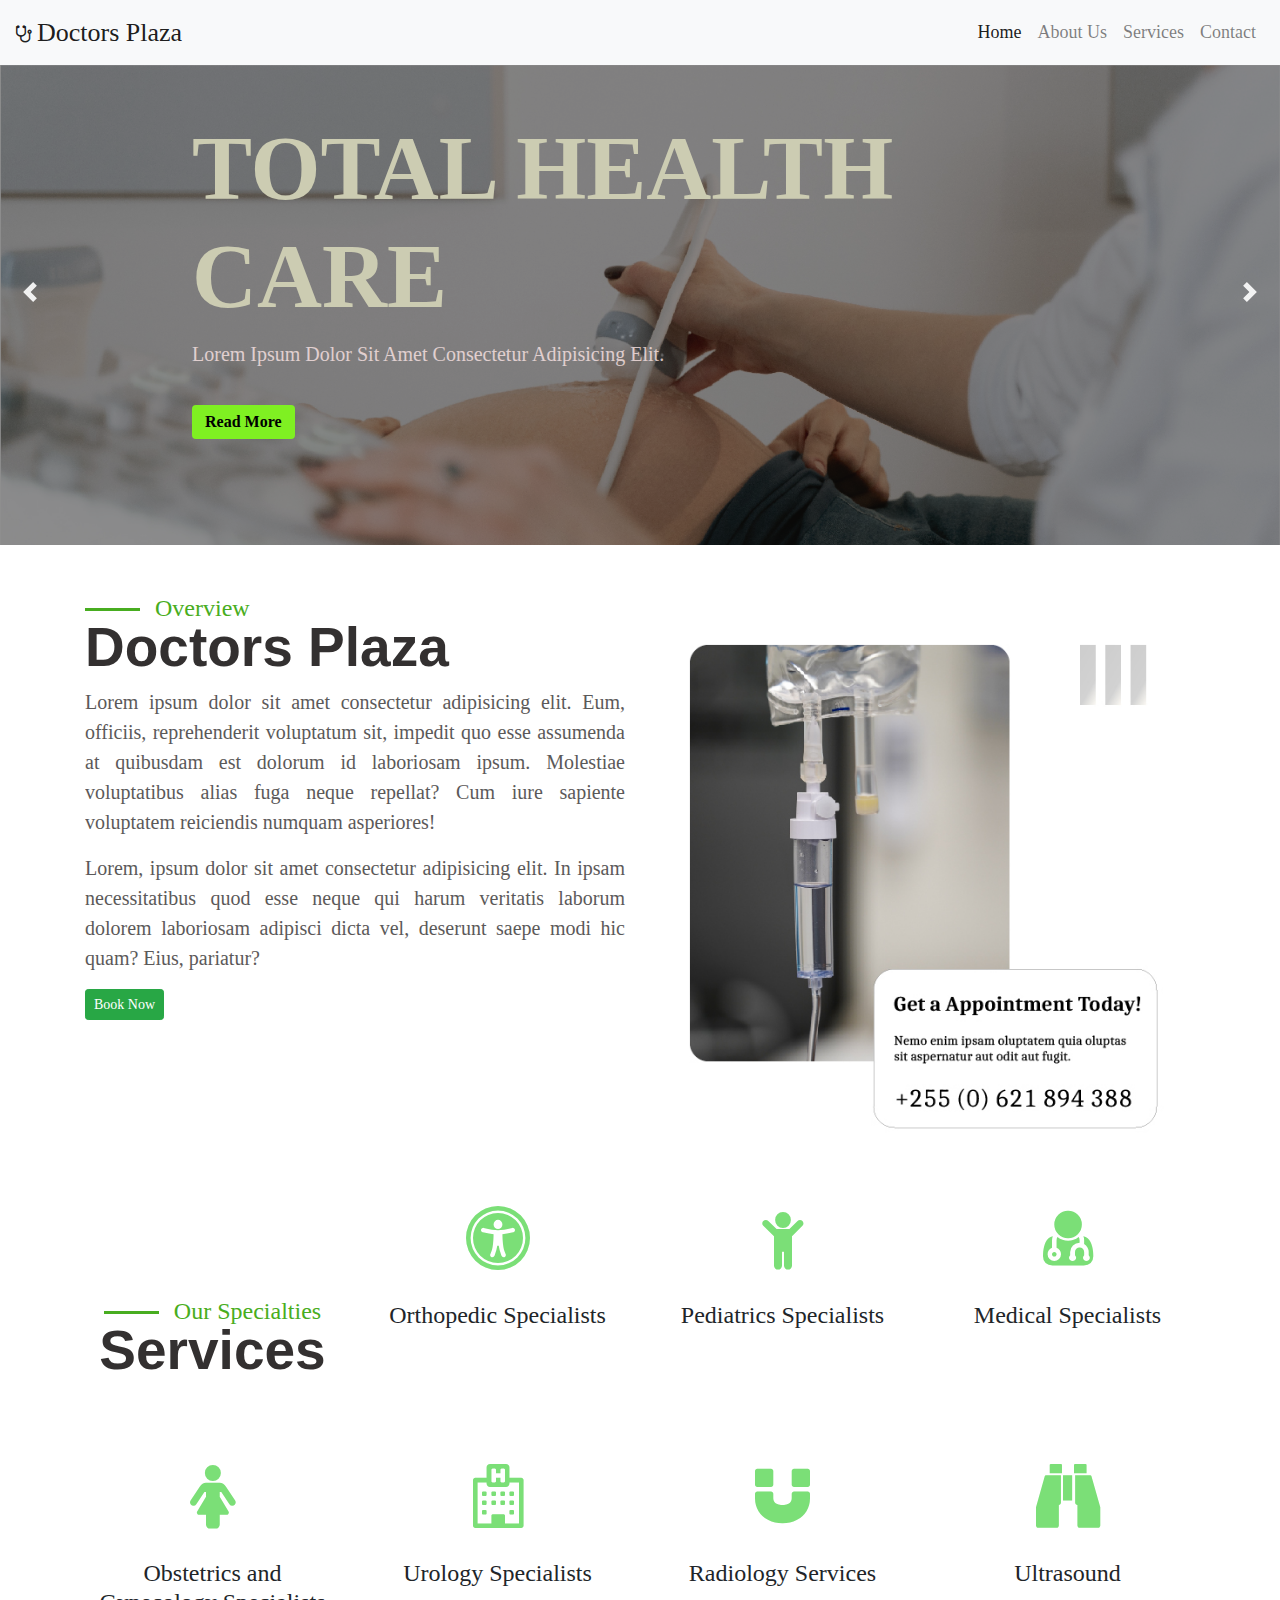
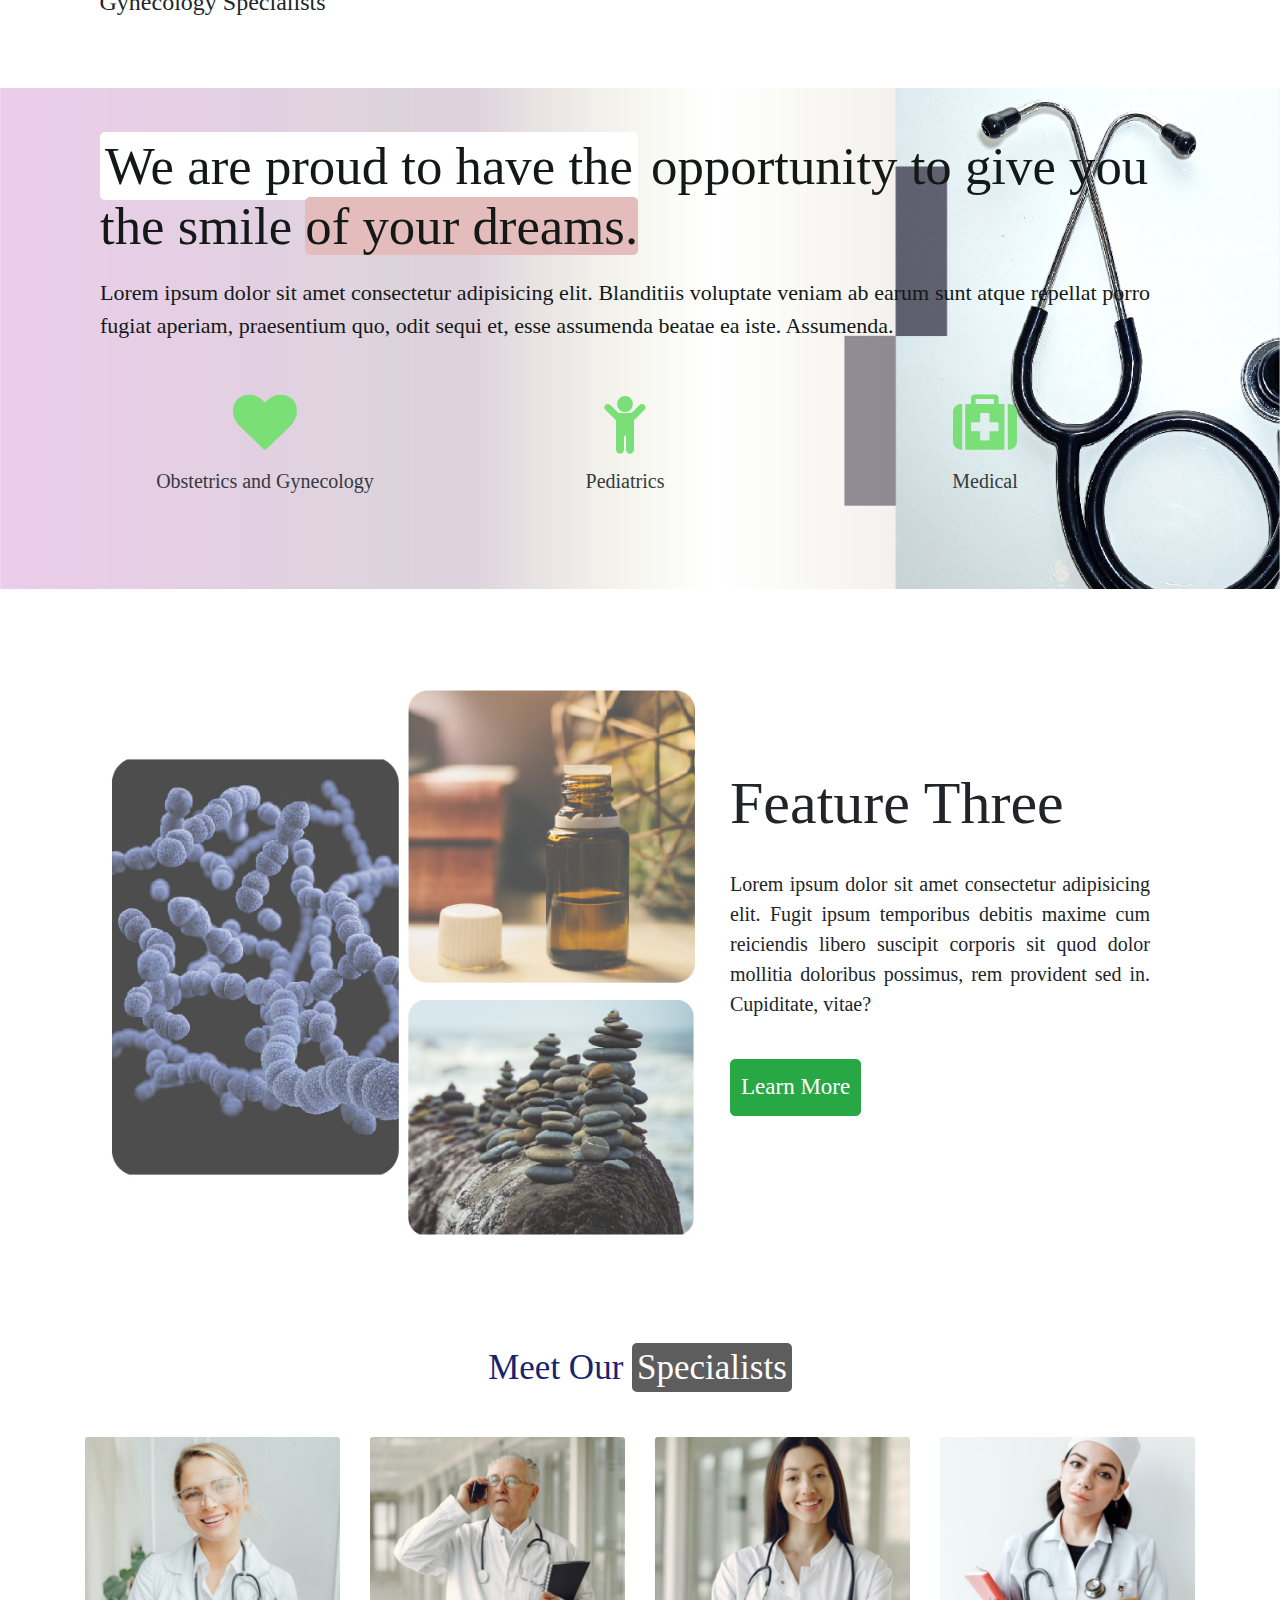
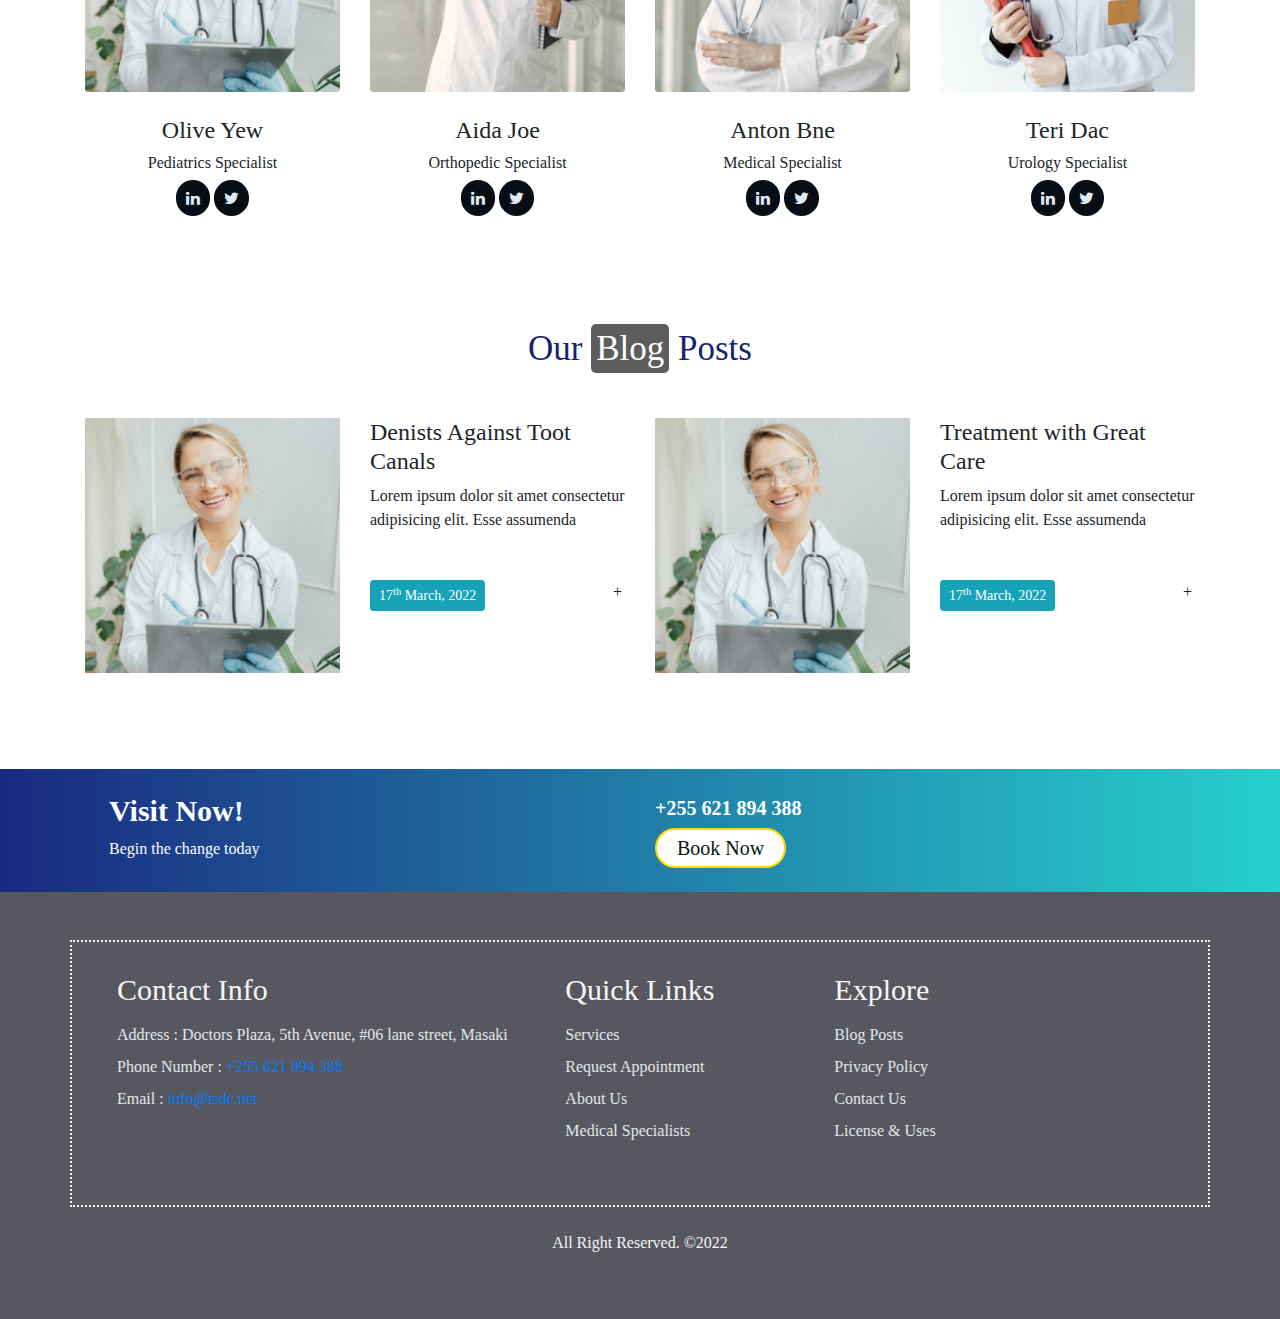
<file: index.html>
<!DOCTYPE html>
<html lang="en">
  <head>
    <meta charset="UTF-8" />
    <meta http-equiv="X-UA-Compatible" content="IE=edge" />
    <meta name="viewport" content="width=device-width, initial-scale=1.0" />
    <title>Doctors Plaza</title>
    <link rel="shortcut icon" href="./img/favicon.png" type="image/x-icon" />

    <!-- CSS  -->
    <link rel="stylesheet" href="/css/bootstrap.min.css" />
    <link rel="stylesheet" href="/css/owl.carousel.min.css" />
    <link rel="stylesheet" href="/css/owl.theme.default.css" />
    <link rel="stylesheet" href="/font-awesome-4.7.0/css/font-awesome.min.css" />
    <!-- <link rel="stylesheet" href="/css/jquery-ui.css"> -->
    <link rel="stylesheet" href="/css/style.css" />
  </head>
  <body>
    <!-- Navbar  -->
    <nav class="navbar navbar-expand-lg navbar-light bg-light">
      <a class="navbar-brand" href="#">
        <i class="fa fa-stethoscope" aria-hidden="true"></i>
        <span>Doctors Plaza</span>
      </a>

      <button
        class="navbar-toggler"
        type="button"
        data-toggle="collapse"
        data-target="#navbarSupportedContent"
        aria-controls="navbarSupportedContent"
        aria-expanded="false"
        aria-label="Toggle navigation"
      >
        <span class="navbar-toggler-icon"></span>
      </button>

      <div class="collapse navbar-collapse" id="navbarSupportedContent">
        <ul class="navbar-nav ml-auto">
          <li class="nav-item active">
            <a class="nav-link nav-link-menu" href="/"
              >Home <span class="sr-only">(current)</span></a
            >
          </li>
          <li class="nav-item">
            <a class="nav-link nav-link-menu" href="#aboutus">About Us</a>
          </li>
          <li class="nav-item">
            <a class="nav-link nav-link-menu" href="#services">Services</a>
          </li>

          <li class="nav-item">
            <a class="nav-link nav-link-menu" href="#contact">Contact</a>
          </li>
        </ul>
      </div>
    </nav>

    <!-- Slider  -->
    <section class="w3l-banner-slider-main">
      <div class="bannerhny-content">
        <!-- Banner slider -->
        <div class="content-baner-inf">
          <div
            id="carouselExampleIndicators"
            class="carousel slide"
            data-ride="carousel"
          >
            <ol class="carousel-indicators">
              <li
                data-target="#carouselExampleIndicators"
                data-slide-to="0"
                class="active"
              ></li>
              <li
                data-target="#carouselExampleIndicators"
                data-slide-to="1"
              ></li>
              <li
                data-target="#carouselExampleIndicators"
                data-slide-to="2"
              ></li>
            </ol>
            <div class="carousel-inner">
              <div class="carousel-item active">
                <div class="container">
                  <div class="carousel-caption">
                    <h3 class="caro_h3">Total Health Care</h3>
                    <p>
                      Lorem ipsum dolor sit amet consectetur adipisicing elit.
                    </p>
                    <div class="d-flex">
                      <a href="#services" class="banner-btn btn">Read More</a>
                    </div>
                  </div>
                </div>
              </div>
              <div class="carousel-item item2">
                <div class="container">
                  <div class="carousel-caption">
                    <h3 class="caro_h3_2">Serve Beyond <span>Expectation</span></h3>
                    <p>
                    Lorem ipsum dolor sit amet consectetur adipisicing elit.
                    </p>
                    <div class="d-flex">
                      <a href="#services" class="banner-btn btn">Read More</a>
                    </div>
                  </div>
                </div>
              </div>
              <div class="carousel-item item3">
                <div class="container">
                  <div class="carousel-caption">
                    <h3 class="caro_h3_2">Your New Smile</h3>
                    <p>
                      Lorem ipsum dolor sit amet consectetur adipisicing elit.
                    </p>
                    <div class="d-flex">
                      <a href="#services" class="banner-btn btn">Read More</a>
                    </div>
                  </div>
                </div>
              </div>
            </div>
            <a
              class="carousel-control-prev"
              href="#carouselExampleIndicators"
              role="button"
              data-slide="prev"
            >
              <span
                class="carousel-control-prev-icon"
                aria-hidden="true"
              ></span>
              <span class="sr-only">Previous</span>
            </a>
            <a
              class="carousel-control-next"
              href="#carouselExampleIndicators"
              role="button"
              data-slide="next"
            >
              <span
                class="carousel-control-next-icon"
                aria-hidden="true"
              ></span>
              <span class="sr-only">Next</span>
            </a>
          </div>
        </div>
      </div>
    </section>

    <!-- About Us - Overview -->
    <section class="container py-5 overview">
      <div class="row">
        <div class="col-md-6 mb-4">
          <div class="header-title">
            <span class="sub-title">Overview</span>
            <h3 class="hny-title text-left">Doctors Plaza</h3>
          </div>
          <div class="mt-3 mb-3 text-justify">
            <p>
              Lorem ipsum dolor sit amet consectetur adipisicing elit. Eum,
              officiis, reprehenderit voluptatum sit, impedit quo esse assumenda
              at quibusdam est dolorum id laboriosam ipsum. Molestiae
              voluptatibus alias fuga neque repellat? Cum iure sapiente
              voluptatem reiciendis numquam asperiores!
            </p>
            <div></div>
            <p>
              Lorem, ipsum dolor sit amet consectetur adipisicing elit. In ipsam
              necessitatibus quod esse neque qui harum veritatis laborum dolorem
              laboriosam adipisci dicta vel, deserunt saepe modi hic quam? Eius,
              pariatur?
            </p>
          </div>
          <div>
            <a href="#!" class="btn btn-success btn-sm">Book Now</a>
          </div>
        </div>
        <div class="col-md-6">
          <div class="pos-center">
            <img
              src="/img/appointment.jpg"
              class="img-fluid rounded mt-4"
              alt="Doctors Plaza"
            />
          </div>
        </div>
      </div>
    </section>

    <!-- Services -->
    <section class="container overview text-center">
      <div class="row mb-4">
        <div class="col-md-3 mb-5">
          <div class="header-title mt-lg-5 pos-center-1 xl-mt-6">
            <span class="sub-title">Our Specialties</span>
            <h3 class="hny-title">Services</h3>
          </div>
        </div>
        <div class="col-md-3 mb-3">
          <div class="card border-0">
            <i class="fa fa-universal-access fa-4x" aria-hidden="true"></i>
            <h4 class="mt-3 text-center">Orthopedic Specialists</h4>
          </div>
        </div>
        <div class="col-md-3 mb-3">
          <div class="card border-0">
            <i class="fa fa-child fa-4x" aria-hidden="true"></i>
            <h4 class="mt-3 text-center">Pediatrics Specialists</h4>
          </div>
        </div>
        <div class="col-md-3 mb-3">
          <div class="card border-0">
            <i class="fa fa-user-md fa-4x" aria-hidden="true"></i>
           <h4 class="mt-3 text-center">Medical Specialists</h4>
          </div>
        </div>
      </div>
      <div class="row">
        <div class="col-md-3 mb-3">
          <div class="card border-0">
            <i class="fa fa-female fa-4x" aria-hidden="true"></i>
            <h4 class="mt-3 text-center">
              Obstetrics and Gynecology Specialists
            </h4>
          </div>
        </div>
        <div class="col-md-3 mb-3">
          <div class="card border-0">
            <i class="fa fa-hospital-o fa-4x" aria-hidden="true"></i>
            <h4 class="mt-3 text-center">Urology Specialists</h4>
          </div>
        </div>
        <div class="col-md-3 mb-3">
          <div class="card border-0">
            <i class="fa fa-magnet fa-4x" aria-hidden="true"></i>
            <h4 class="mt-3 text-center">Radiology Services</h4>
          </div>
        </div>
        <div class="col-md-3 mb-3">
          <div class="card border-0">
            <i class="fa fa-binoculars fa-4x" aria-hidden="true"></i>
            <h4 class="mt-3 text-center">Ultrasound</h4>
          </div>
        </div>
      </div>
    </section>

    <!-- Feature 01  -->
    <section class="py-5 feature-stats mt-lg-5">
      <div class="container text-dark">
        <div class="row container">
          <div class="col-md-12 mb-4">
            <h3>
              <span class="stats-h3-1">We are proud to have the</span>
              opportunity to give you the smile
              <span class="stats-h3-2">of your dreams.</span>
            </h3>
            <p class="text-justify stats-p">
              Lorem ipsum dolor sit amet consectetur adipisicing elit.
              Blanditiis voluptate veniam ab earum sunt atque repellat porro
              fugiat aperiam, praesentium quo, odit sequi et, esse assumenda
              beatae ea iste. Assumenda.
            </p>

            <div class="row mt-4 outline text-center mt-5">
              <div class="col-md-4 mb-3">
                <i class="fa fa-heart fa-4x" aria-hidden="true"></i>
                <h5>Obstetrics and Gynecology</h5>
              </div>
              <div class="col-md-4 mb-3">
                <i class="fa fa-child fa-4x" aria-hidden="true"></i>
                <h5>Pediatrics</h5>
              </div>
              <div class="col-md-4">
                <i class="fa fa-medkit fa-4x" aria-hidden="true"></i>
                <h5>Medical</h5>
              </div>
            </div>
          </div>
          <!-- <div class="col-md-5"></div> -->
        </div>
      </div>
    </section>

    <!-- Our Pride -->
    <section class="py-5 mb-3 container">
      <div class="row container">
        <div class="col-md-7 mb-3">
          <img src="/img/feature 2.jpg" class="img-fluid pos-center-2" alt="" />
        </div>
        <div class="col-md-5">
          <div class="feature-01-wrapper">
            <h3>Feature Three</h3>
            <p class="lead">
              Lorem ipsum dolor sit amet consectetur adipisicing elit. Fugit
              ipsum temporibus debitis maxime cum reiciendis libero suscipit
              corporis sit quod dolor mollitia doloribus possimus, rem provident
              sed in. Cupiditate, vitae?
            </p>
            <a href="#!" class="btn btn-sm btn-success">Learn More</a>
          </div>
        </div>
      </div>
    </section>

    <!-- Our Specialists  -->
    <section class="container teams">
      <div class="header">
        <h3>Meet Our <span>Specialists</span></h3>
      </div>
      <div class="row mt-5">
        <div class="col-md-3 mb-5">
          <div class="card border-0 text-center">
            <img src="/img/team1.jpg" alt="" class="card-img" />
            <h4 class="mt-4">Olive Yew</h4>
            <h6>Pediatrics Specialist</h6>
            <div class="social">
              <span class="fa fa-linkedin mb-3" aria-hidden="true"></span>
              <span class="fa fa-twitter" aria-hidden="true"></span>
            </div>
            
          </div>
        </div>
        <div class="col-md-3 mb-3 text-center">
          <div class="card border-0">
            <img src="/img/team2.jpg" alt="" class="card-img" />
            <h4 class="mt-4">Aida Joe</h4>
            <h6>Orthopedic Specialist</h6>
            <div class="social">
              <span class="fa fa-linkedin mb-3" aria-hidden="true"></span>
              <span class="fa fa-twitter" aria-hidden="true"></span>
            </div>
          </div>
        </div>
        <div class="col-md-3 mb-3 text-center">
          <div class="card border-0">
            <img src="/img/team3.jpg" alt="" class="card-img" />
            <h4 class="mt-4">Anton Bne</h4>
            <h6>Medical Specialist</h6>
            <div class="social">
              <span class="fa fa-linkedin mb-3" aria-hidden="true"></span>
              <span class="fa fa-twitter" aria-hidden="true"></span>
            </div>
          </div>
        </div>
        <div class="col-md-3 mb-3 text-center">
          <div class="card border-0">
            <img src="/img/team4.jpg" alt="" class="card-img" />
            <h4 class="mt-4">Teri Dac</h4>
            <h6>Urology Specialist</h6>
            <div class="social">
              <span class="fa fa-linkedin mb-3" aria-hidden="true"></span>
              <span class="fa fa-twitter" aria-hidden="true"></span>
            </div>
          </div>
        </div>
      </div>
    </section>

    <!-- Blog   -->
    <section class="container teams py-5">
      <div class="header">
        <h3>Our <span>Blog</span> Posts</h3>
      </div>
      <div class="row mt-5 mb-3">
        <div class="col-md-6 mb-3">
          <div class="row">
            <div class="col-md-6 mb-3">
              <img src="/img/team1.jpg" alt="" class="img-fluid" />
            </div>
            <div class="col-md-6 mb-3">
              <h4>Denists Against Toot Canals</h4>
              <p>
                Lorem ipsum dolor sit amet consectetur adipisicing elit. Esse
                assumenda
              </p>
              <div class="d-flex justify-content-between date-post mt-lg-5 mt-sm-3">
                <div>
                  <button class="btn btn-sm btn-info">
                    17<sup>th</sup> March, 2022
                  </button>
                </div>
                <div><span>+</span></div>
              </div>
            </div>
          </div>
        </div>
        <div class="col-md-6 mb-3">
          <div class="row">
            <div class="col-md-6 mb-3">
              <img src="/img/team1.jpg" alt="" class="img-fluid" />
            </div>
            <div class="col-md-6 mb-3">
              <h4>Treatment with Great Care</h4>
              <p>
                Lorem ipsum dolor sit amet consectetur adipisicing elit. Esse
                assumenda
              </p>
              <div class="d-flex justify-content-between date-post mt-lg-5  mt-sm-3">
                <div>
                  <button class="btn btn-sm btn-info">
                    17<sup>th</sup> March, 2022
                  </button>
                </div>
                <div><span>+</span></div>
              </div>
            </div>
          </div>
        </div>
      </div>
    </section>

    <!-- Call for action  -->
    <section class="call-to-action">
     <div class="container">
       <div class="row p-4">
         <div class="col-md-6 col-sm-6 side-1">
          <h3>Visit Now!</h3>
          <h6>Begin the change today</h6>
         </div>
         <div class="col-md-6 col-sm-6 side-2">
           <div>
              <a class="tel" href="tel:+255 621 894 388">+255 621 894 388</a>
           </div>
          <div class="">
            <a class="btn btn-sm btn-success appointment" href="#!">Book Now</a>
          </div>
         </div>
       </div>
     </div>
    </section>

    <!-- Footer  -->
    <section class="footer pt-4">
      <div class="container py-4 pb-5">
        <div class="row">
          <div class="col-md-5 mb-4">
            <div class="contact-info ">
              <h4>Contact Info</h4>
              <p class="mb-2">Address : Doctors Plaza, 5th Avenue, #06 lane street, Masaki</p>
              <p class="mb-2">Phone Number : <a href="tel:+255 621 894 388">+255 621 894 388</a></p>
              <p class="mb-2">Email : <a href="mailto:info@tsdc.net">info@tsdc.net</a></p>
            </div>
          </div>
          <div class="col-md-3 mb-4">
            <div class="quick-mune ">
              <h4>Quick Links</h4>
              <p class="mb-2"><a href="#!">Services</a></p>
              <p class="mb-2"><a href="#!">Request Appointment</a></p>
              <p class="mb-2"><a href="#!">About Us</a></p>
              <p class="mb-2"><a href="#!">Medical Specialists</a></p>
            </div>
          </div>
          <div class="col-md-4">
            <div class="quick-explore">
              <h4>Explore</h4>
              <p class="mb-2"><a href="#!">Blog Posts</a></p>
              <p class="mb-2"><a href="#!">Privacy Policy</a></p>
              <p class="mb-2"><a href="#!">Contact Us</a></p>
              <p class="mb-2"><a href="#!">License & Uses</a></p>
            </div>
          </div>
          
        </div>
        <div class="copyright text-center mt-4">
          <p>All Right Reserved. ©2022</p>
        </div>
      </div>
      
    </section>

    <!-- Scripts -->
    <script src="/js/jquery.min.js"></script>
    <script src="/js/bootstrap.min.js"></script>
    <script src="/js/owl.carousel.min.js"></script>
  </body>
</html>
</file>
<file: css/style.css>
:root {
  --primary-color: #037ef3;
  --secondary-color: #26d0ce;
  --font-color: #363636;
  --bg-color: #fff;
  --heading-color: #060606;
  --border-radius: 8px;
  --border-radius-full: 30px;
  --border-color-light: #eee;
  --iframe-filter: grayscale(0%);
  --bg-grey: #f4f4f4;
  --bg-light: #fafafb;
  --serach-shadow: rgb(0 0 0 / 5%);
  --disable-color: #d8d6d6;
  --box-shadow: 0 20px 62px rgba(4, 20, 69, 0.1);
  --layer: linear-gradient(
    to right,
    rgb(26 41 128 / 78%),
    rgb(46 234 232 / 59%)
  );
  --gradient-color: linear-gradient(to right, #1a2980, #26d0ce);
}

[data-theme="dark"] {
  --primary-color: #037ef3;
  --secondary-color: #26d0ce;
  --font-color: #b7b7b7;
  --bg-color: #09131d;
  --heading-color: #fdfffc;
  --border-color-light: rgba(255, 255, 255, 0.2);
  --iframe-filter: grayscale(100%);
  --bg-grey: #131917;
  --bg-light: #060d15;
  --serach-shadow: rgb(6 8 8);
  --disable-color: #5d5d5d;
  --box-shadow: 0 1rem 3rem rgb(4 8 12);
  --layer: linear-gradient(
    to right,
    rgb(17 26 82 / 78%),
    rgb(26 136 135 / 59%)
  );
  --gradient-color: linear-gradient(to right, #17246d, #20a7a5);
}

body {
  font-family: Georgia, "Times New Roman", Times, serif;
}

.navbar .navbar-brand span {
  font-size: 26px;
  font-weight: 500;
}
.navbar-nav .nav-item .nav-link {
  font-size: 18px;
  font-weight: 400;
  font-stretch: extra-expanded;
}

/* Sliders Start*/
.w3l-banner-slider-main {
  font-family: Cambria, Cochin, Georgia, Times, "Times New Roman", serif;
}

.w3l-banner-slider-main ol.carousel-indicators {
  margin: 0;
}

.w3l-banner-slider-main .carousel-item {
  min-height: 30em;
  position: relative;
  z-index: 1;
}

.w3l-banner-slider-main .carousel-item {
  background: url(../img/slider\ 1.jpg) no-repeat;
  background-size: cover;
  -webkit-background-size: cover;
  -o-background-size: cover;
  -ms-background-size: cover;
  -moz-background-size: cover;
}

.w3l-banner-slider-main .carousel-item.item2 {
  background: url(../img/slider\ 2.jpg) no-repeat;
  background-size: cover;
  -webkit-background-size: cover;
  -o-background-size: cover;
  -ms-background-size: cover;
  -moz-background-size: cover;
}

.w3l-banner-slider-main .carousel-item.item3 {
  background: url(../img/slider\ 4.jpg) no-repeat;
  background-size: cover;
  -webkit-background-size: cover;
  -o-background-size: cover;
  -ms-background-size: cover;
  -moz-background-size: cover;
}

.w3l-banner-slider-main .carousel-item:before {
  content: "";
  background: rgba(16, 16, 16, 0.470588);
  position: absolute;
  top: 0;
  min-height: 100%;
  left: 0;
  right: 0;
  z-index: -1;
}

.w3l-banner-slider-main .carousel-caption h3 {
  font-size: 90px;
  text-transform: uppercase;
  font-weight: 900 !important;
  /* line-height: 120px; */
  color: #ccccb2;
  /* fallback for old browsers */
  color: -webkit-linear-gradient(to right, #757519, #ccccb2);
  /* Chrome 10-25, Safari 5.1-6 */
  color: linear-gradient(to right, #757519, #ccccb2);
  /* W3C, IE 10+/ Edge, Firefox 16+, Chrome 26+, Opera 12+, Safari 7+ */
}

.w3l-banner-slider-main .carousel-caption p {
  color: rgb(250, 228, 228);
  text-transform: capitalize;
  font-size: 20px;
  font-weight: 500;
  opacity: 0.8;
}

.w3l-banner-slider-main a.banner-btn.btn {
  display: inline-block;
  outline: none;
  border: none;
  font-weight: 600;
  padding: 5px 13px;
  font-size: 16px;
  background-color: #7ff022;
  margin-top: 20px;
  color: black;
}

.w3l-banner-slider-main a.banner-btn.btn:hover {
  background: #ff6768;
  color: #fff;
}

.w3l-banner-slider-main .b-ck {
  display: block;
}

.w3l-banner-slider-main .carousel-indicators {
  bottom: 7%;
  left: 0%;
  cursor: pointer;
  display: none;
}

.w3l-banner-slider-main .carousel-caption {
  text-align: left;
  margin: 0 auto;
  position: absolute;
  right: 15%;
  bottom: 18%;
  left: 15%;
  z-index: 10;
}

.w3l-banner-slider-main .carousel-item > img {
  position: absolute;
  top: 0;
  left: 0;
  min-width: 100%;
  height: 40em;
}

.w3l-banner-slider-main .carousel-control {
  line-height: 40em;
}

.w3l-banner-slider-main .carousel-indicators li {
  box-sizing: content-box;
  flex: 0 1 auto;
  width: 30px;
  height: 3px;
  margin-right: 3px;
  margin-left: 3px;
  text-indent: -999px;
  cursor: pointer;
  background-color: #fff;
  background-clip: padding-box;
  border-top: 10px solid transparent;
  border-bottom: 10px solid transparent;
  opacity: 0.5;
  transition: opacity 0.6s ease;
}

.w3l-banner-slider-main .carousel-indicators .active {
  background: #03cce6;
  width: 30px;
  height: 3px;
}

.w3l-banner-slider-main .carousel-control-prev,
.w3l-banner-slider-main .carousel-control-next {
  background: none;
  position: absolute;
  top: 42%;
  bottom: 0;
  z-index: 1;
  display: flex;
  align-items: center;
  justify-content: center;
  color: #fff;
  text-align: center;
  /* opacity: 0.5; */
  transition: opacity 0.15s ease;
  height: 50px;
  width: 60px;
  padding: -10px;
  opacity: 0.9;
}

@media (max-width: 1080px) {
  .w3l-banner-slider-main .carousel-caption h3 {
    font-size: 50px;
    line-height: 50px;
  }
}

@media (max-width: 900px) {
  .w3l-banner-slider-main .carousel-caption h3 {
    font-size: 40px;
    /* line-height: 100px; - Updated */
  }
}

@media (max-width: 832px) {
  .w3l-banner-slider-main .carousel-caption h3 {
    font-size: 40px;
    line-height: 50px;
  }
}

@media (max-width: 767px) {
  .w3l-banner-slider-main .carousel-item {
    min-height: 30em;
  }
}

@media (max-width: 667px) {
  .w3l-banner-slider-main .carousel-caption h3 {
    font-size: 40px;
    line-height: 50px;
  }
  .w3l-banner-slider-main a.banner-btn.btn {
    padding: 12px 26px;
    font-size: 14px;
    margin-top: 10px;
  }
}

@media (max-width: 600px) {
  .w3l-banner-slider-main .carousel-caption h3 {
    font-size: 50px;
    /* line-height: 80px; */
  }
  .w3l-banner-slider-main .carousel-caption p {
    font-size: 15px;
  }
}

@media (max-width: 569px) {
  .w3l-banner-slider-main .carousel-caption h3 {
    font-size: 40px;
    line-height: 70px;
  }
}

@media (max-width: 595px) {
  .w3l-banner-slider-main .carousel-caption h3 {
    font-size: 40px;
    line-height: 50px;
  }
}

@media (max-width: 595px) {
  .w3l-banner-slider-main .carousel-caption h3 {
    font-size: 40px;
    line-height: 50px;
  }
}

@media (max-width: 490px) {
  .w3l-banner-slider-main .carousel-caption h3 {
    font-size: 40px;
    line-height: 50px;
  }
  .w3l-banner-slider-main .carousel-caption p {
    font-size: 14px;
  }
  .w3l-banner-slider-main .carousel-item {
    min-height: 26em;
  }
}

@media (max-width: 440px) {
  .w3l-banner-slider-main .carousel-caption h3 {
    font-size: 40px;
    line-height: 50px;
  }
  .w3l-banner-slider-main .carousel-item {
    min-height: 24em;
  }
  .w3l-banner-slider-main .carousel-caption {
    bottom: 12%;
  }
}

@media (max-width: 375px) {
  .w3l-banner-slider-main .carousel-caption h3 {
    font-size: 30px;
    line-height: 40px;
  }
  .w3l-banner-slider-main .carousel-item {
    min-height: 25em;
  }
  .w3l-banner-slider-main .carousel-caption {
    bottom: 12%;
  }
}

@media (max-width: 343px) {
  .caro_h3 {
    font-size: 26px !important;
    font-weight: 600;
  }
  .caro_h3_2 {
    font-size: 21px !important;
    font-weight: 800;
  }
}

@media (max-width: 333px) {
  .caro_h3 {
    font-size: 23px !important;
    font-weight: 600;
  }
  .caro_h3_2 {
    font-size: 19px !important;
    font-weight: 800;
  }
}

@media (max-width: 405px) {
  .banner-btn {
    display: flex;
    justify-content: center !important;
    align-items: center !important;
  }
}

.pos-center {
  margin: auto;
  width: 100%;
}

.xl-mt-6 {
  margin-top: 5rem !important;
}

.pos-center-1 {
  margin: auto;
  width: 100%;
  padding: 10px;
  margin-top: 60px;
  text-align: center;
}

.hny-title {
  font-size: 34px;
  line-height: 48px;
  font-weight: 600;
  position: relative;
}

.sub-title,
.sub-title-1 {
  position: relative;
  font-size: 20px;
  line-height: 30px;
  font-weight: 600;
  font-style: normal;
  padding-left: 70px;
  color: #48ad20;
}

.sub-title:before,
.sub-title-1::before {
  content: "";
  display: block;
  width: 55px;
  height: 3px;
  background-color: #48ad20;
  position: absolute;
  z-index: 1;
  left: 0;
  top: 50%;
}

.carousel-item img {
  border-radius: 5px;
}

/* Sliders End*/

/* Overview Start  */
.overview p {
  color: rgb(51, 48, 48);
  font-size: 20px;
  font-weight: 500;
  opacity: 0.8;
}

.overview h3 {
  color: rgb(51, 48, 48);
  font-size: 55px;
  font-weight: 700;
  font-family: "Trebuchet MS", "Lucida Sans Unicode", "Lucida Grande",
    "Lucida Sans", Arial, sans-serif;
}

.overview span {
  font-size: 24px;
  font-weight: 500;
}

/* Overview End  */

/* Services  */
.card .card-body h4 .card-title {
  text-align: center !important;
}

/* Services End */

/* Our Pride */
.pride h4 {
  font-size: 40px;
  color: rgb(48, 58, 150);
  font-weight: 700;
}

.pride p {
  font-size: 19px;
  margin-top: 25px;
}

.pride .outline {
  padding-top: 1.5rem;
  display: flex;
  justify-content: baseline;
}

.pride .outline h5 {
  margin-top: 15px;
  font-family: "Segoe UI", Tahoma, Geneva, Verdana, sans-serif;
  color: #ff6768;
}

.pride .outline img {
  text-align: center;
}
/* Our Pride End*/

/* Logo Resize  */

@media (max-width: 394px) {
  .navbar .navbar-brand img {
    width: 280px !important ;
  }
}

@media (min-width: 375px) {
  .navbar .navbar-brand img {
    width: 250px !important ;
  }
}

/* Logo Resize End */

.service-item-wrapper .service-info h4 {
  margin-top: 13px;
}

.service-item-wrapper a {
  font-size: 18px;
  text-decoration: none;
  font-family: Cambria, Cochin, Georgia, Times, "Times New Roman", serif;
  background-color: #1e2a41;
  padding: 12px;
}

/*  */

.feature-stats {
  background: url(../img/Feature-stats-1.jpg) center no-repeat;
  background-size: cover;
  -webkit-background-size: cover;
  -moz-background-size: cover;
  -o-background-size: cover;
  -ms-background-size: cover;
  position: relative;
  z-index: 0;
}

.feature-stats h3 {
  font-weight: 500;
  line-height: normal;
  color: #131917;
  font-family: Georgia, "Times New Roman", Times, serif;
}

@media (min-width: 1080px) {
  .feature-stats h3 {
    font-size: 4rem !important;
    line-height: normal;
  }
}

@media (min-width: 1200px) {
  .feature-stats h3 {
    /*  */
  }
}

@media (min-width: 447px) {
  .feature-stats h3 {
    font-size: 3.3rem !important;
    line-height: normal;
  }
}

/* @media (min-width: 447px) {
  .feature-stats h3 {
    font-size: 2.7rem !important;
    line-height: normal;
  }
} */

.feature-stats .stats-p {
  font-size: 22px;
  margin-top: 20px !important;
  color: #131917;
}

.stats-h3-1 {
  background-color: white;
  padding: 5px;
  border-radius: 5px;
}

.stats-h3-2 {
  background-color: rgb(229, 188, 188);
  border-radius: 5px;
}

@media (max-width: 985px) {
  .feature-stats h3 {
    font-size: 45px;
  }
}

@media (min-width: 390px) {
  .feature-stats h3 {
    font-size: 30px;
    line-height: normal !important;
  }
}

@media (max-width: 390px) {
  .feature-stats h3 {
    font-size: 30px;
    line-height: normal !important;
  }
}

.feature-01-wrapper h3 {
  font-size: 60px;
  margin-bottom: 30px;
  padding-top: 120px;
}

@media (min-width: 1080px) {
  .feature-01-wrapper h3 {
    padding-top: 120px;
  }
}

@media (min-width: 1200px) {
  .feature-01-wrapper h3 {
    padding-top: 130px !important;
  }
}

@media (min-width: 1920px) {
  .feature-01-wrapper h3 {
    padding-top: 130px !important;
  }
}

@media (min-width: 390px) {
  .feature-01-wrapper h3 {
    padding-top: 20px;
  }
}

.feature-01-wrapper p {
  text-align: justify;
  margin-bottom: 40px;
}

.feature-01-wrapper a {
  font-size: 23px;
  padding: 10px;
  border-radius: 5px;
  text-align: center;
}
.feature-01-wrapper a:hover {
  background-color: #1e2a41;
}

.teams h3 {
  text-align: center;
  font-size: 35px;
  font-family: Georgia, "Times New Roman", Times, serif;
  color: #17246d;
}

.teams .header span {
  background-color: #5d5d5d;
  padding: 5px;
  border-radius: 5px;
  color: white;
}

.pos-center-2 {
  margin: auto;
  width: 100%;
  /* position: absolute; */
  margin-top: 30px;
  text-align: center;
}

.date-post span {
  /* background-color: #060d15; */
  color: rgb(44, 22, 22);
  padding: 3px;
  border-radius: 25px;
}

/* call for action section */

.call-to-action {
  background: var(--gradient-color);
  /* font-family: Georgia, "Times New Roman", Times, serif; */
}

.side-1 h3 {
  color: white;
  font-size: 30px;
  font-weight: 700;
}

.side-1 h6 {
  color: white;
  margin-top: 10px;
}

.side-2 .tel {
  color: white;
  font-size: 20px;
  font-weight: 700;
}

.side-2 .appointment {
  color: rgb(11, 20, 17);
  background: #ffffff;
  padding: 3px 20px 3px 20px;
  font-size: 20px;
  font-weight: 500 !important;
  border-radius: 30px;
  border: 2px solid gold;
  margin-top: 5px;
}

/* Footer  */

.footer {
  font-family: Georgia, "Times New Roman", Times, serif;
  background: rgba(20, 20, 32, 0.712);
  color: whitesmoke;
}

.footer .row {
  border: 2px dotted;
  padding: 30px;
}

.contact-info h4 {
  font-size: 30px;
  font-weight: 500;
  margin-bottom: 15px;
}

.contact-info p {
  color: #e3e6e9;
}

.contact-info p a {
  text-decoration: none;
}

.quick-mune h4 {
  font-size: 30px;
  font-weight: 500;
  margin-bottom: 15px;
}

.quick-mune p {
  color: #e3e6e9;
}

.quick-mune p a {
  text-decoration: none;
  color: #e3e6e9;
}

.quick-mune p a:hover {
  text-decoration: none;
  color: blue;
}

.quick-explore h4 {
  font-size: 30px;
  font-weight: 500;
  margin-bottom: 15px;
}

.quick-explore p {
  color: #e3e6e9;
}

.quick-explore p a {
  text-decoration: none;
  color: #e3e6e9;
}

.quick-explore p a:hover {
  text-decoration: none;
  color: blue;
}

.border-top-1 {
  border-top: 1px solid;
}

.overview i {
  color: #7bdf77;
  padding-bottom: 15px;
}

.outline i {
  color: #7bdf77;
  padding-bottom: 15px;
}

.social span {
  color: #e0eaf3;
  background-color: #060d15;
  padding: 10px;
  border-radius: 30px;
}
</file>
